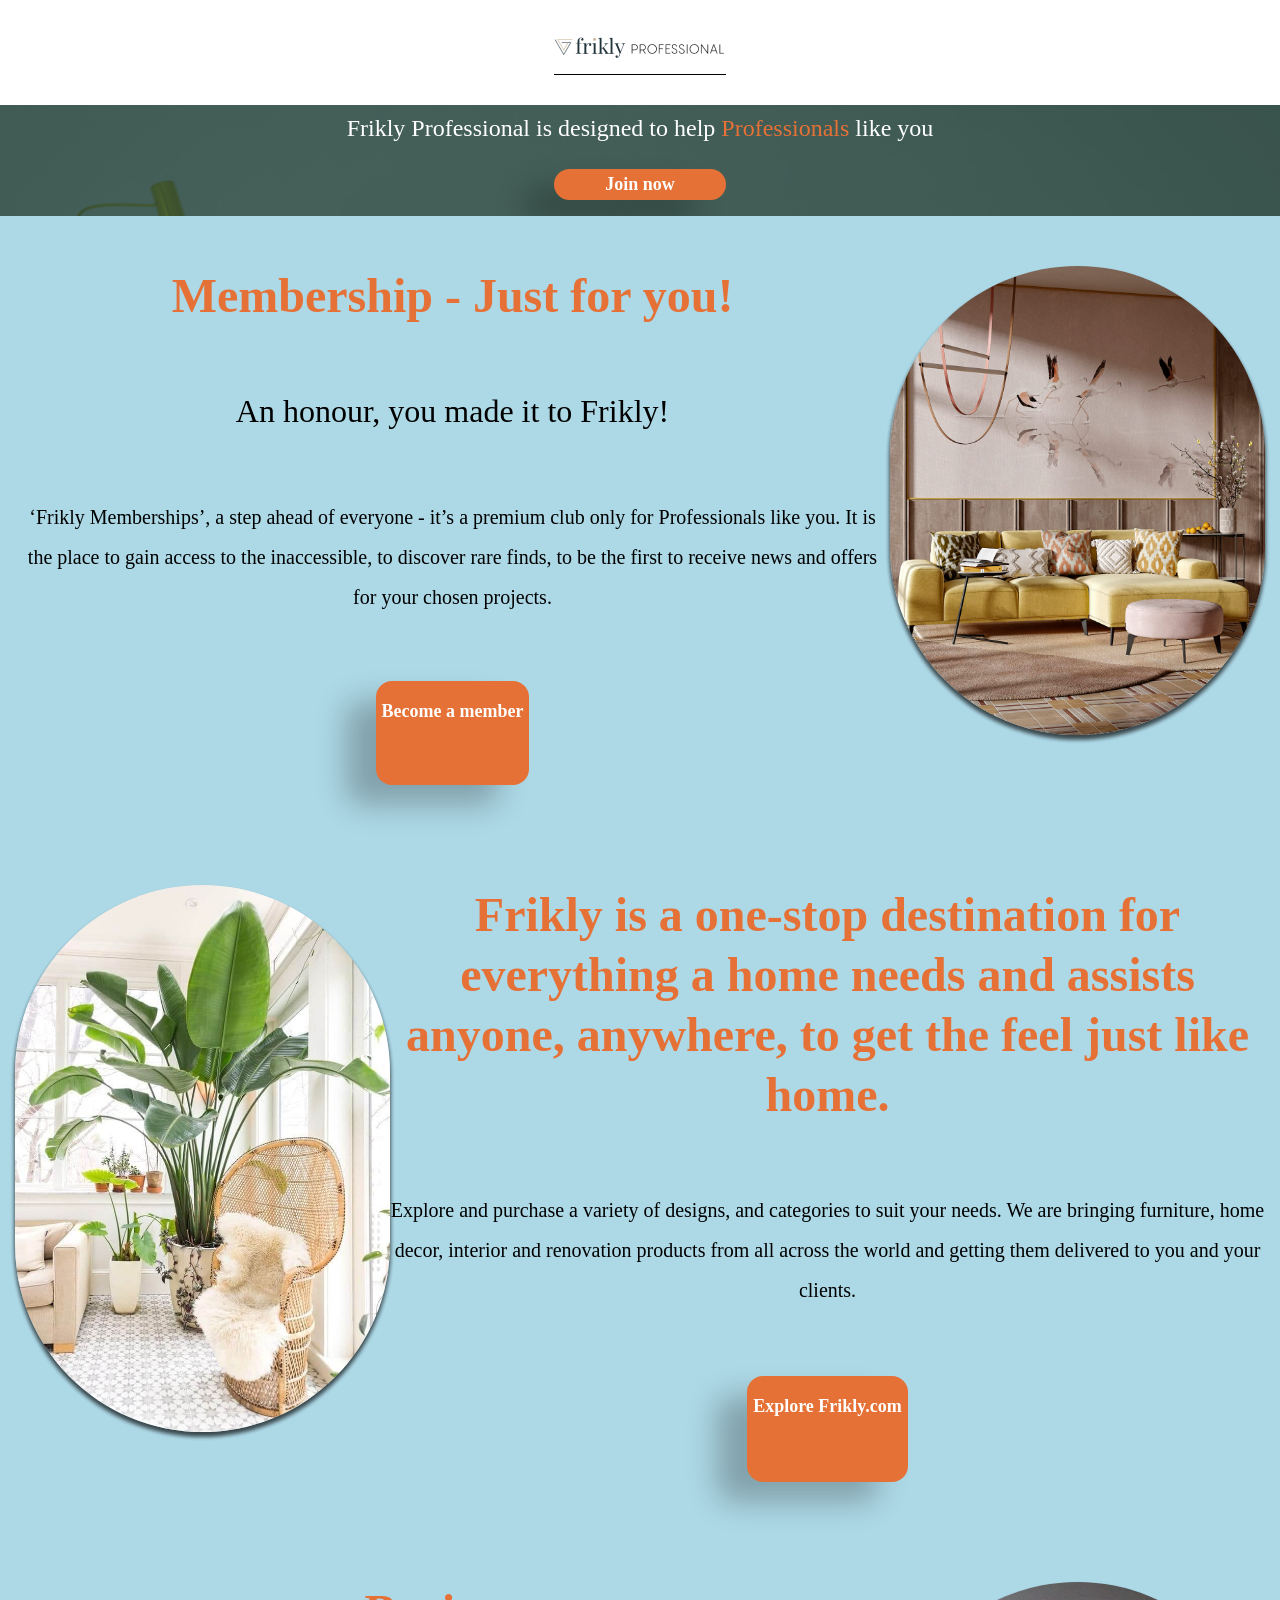
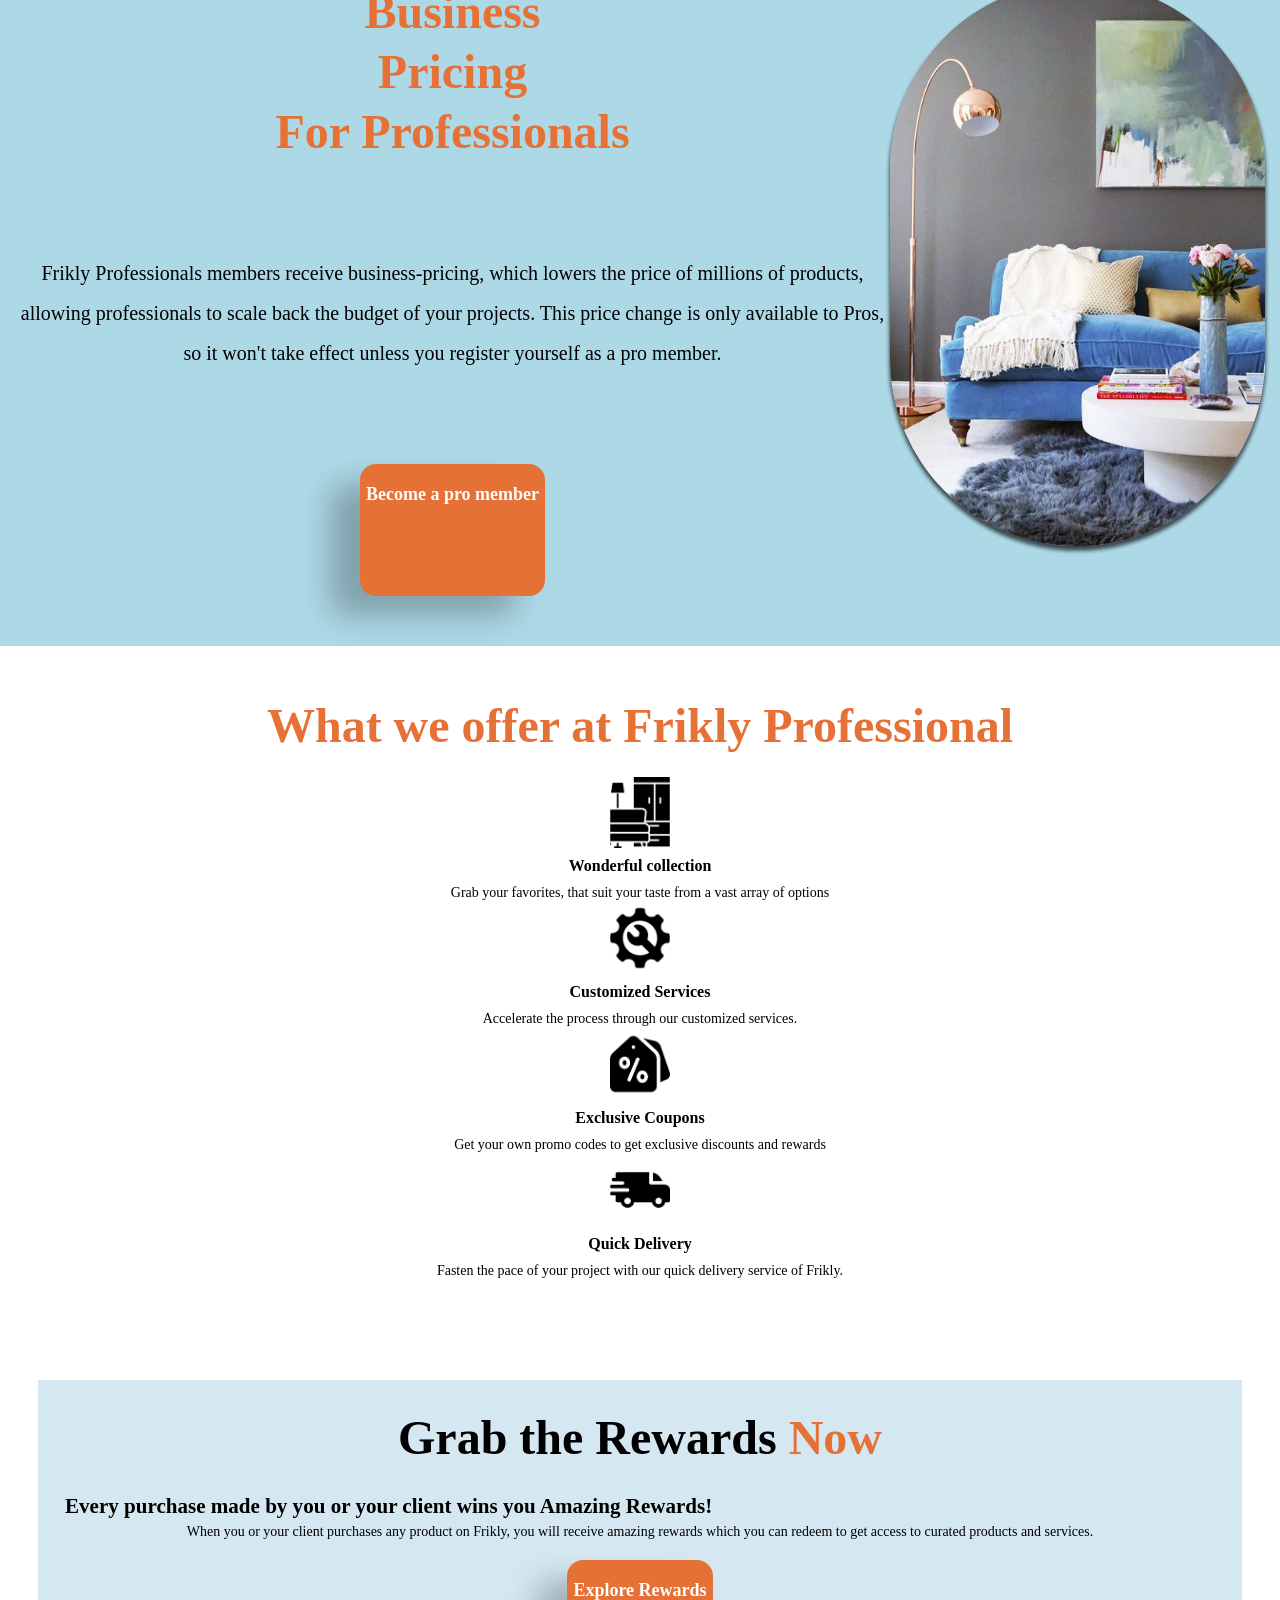
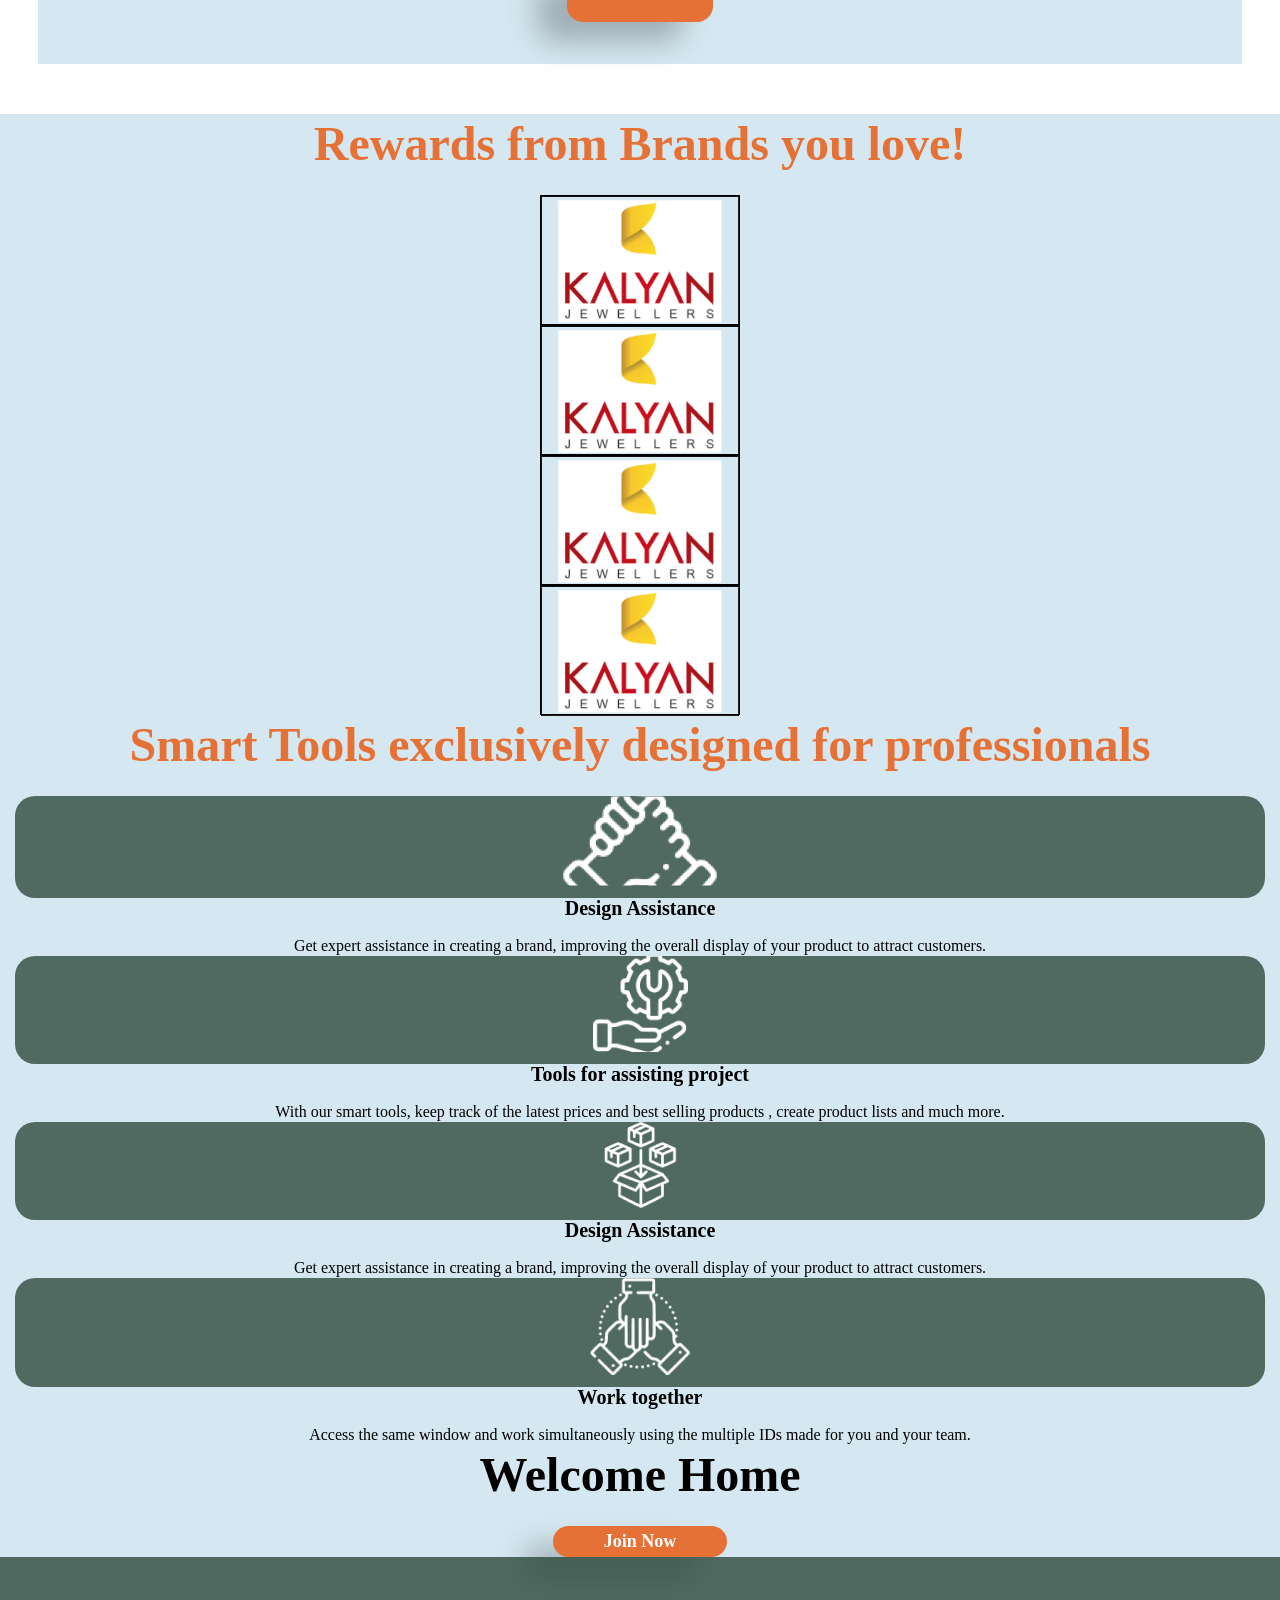
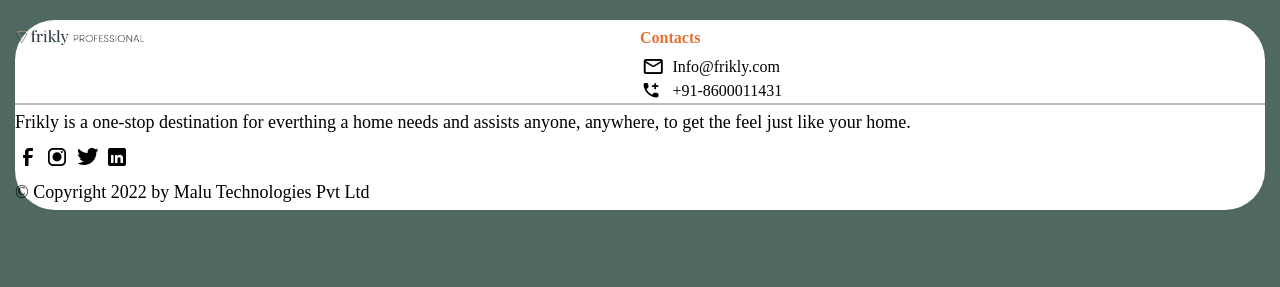
<file: index.html>
<!DOCTYPE html>
<html lang="en">
<head>
  <meta charset="UTF-8">
  <meta http-equiv="X-UA-Compatible" content="IE=edge">
  <meta name="viewport" content="width=device-width, initial-scale=1.0">
  <title>Landing page</title>

  <link rel="stylesheet" href="css/normalize.css">
  <link rel="stylesheet" href="sass/fonts.scss">
  <link rel="stylesheet" href="css/fontello.css">


  <link rel="stylesheet" href="css/style.css">
</head>
<body>

  <header class="header">
    <div class="container"> 
      <a href ="index.html" class ="logo"><img src="images\head.png" alt="logo"></a>
    </div>  
  </header>

  <section class="banner" style="background-image: url(images/Rectangle1.png)">
    <div class="container">
      <h1 class="banner-title">
        Frikly Professional is designed to help <span>Professionals</span> like you
      </h1>
      <a href="#" class="btn">Join now</a>
    </div>
  </section>



  <section class="content">
    <div class="container img-right">
      <div class="img-block">
        <img src=".\images\1picture.jpg" alt="img">
      </div>
      <div class="text-block">
        <h2 class="section-title">Membership - Just for you!</h2>
        <h3 class="subtitle">An honour, you made it to Frikly!</h3>
        <div class="content-info">
        ‘Frikly Memberships’, a step ahead of everyone - it’s a premium club only for Professionals like you. It is the place to gain access to the inaccessible, to discover rare finds, to be the first to receive news and offers for your chosen projects.
      </div>
      <a href="#" class="btn">Become a member</a>
      </div>

    </div>
  </section>

  <section class="content">
    <div class="container img-left">
      <div class="img-block">
        <img src=".\images\2picture.jpg" alt="img">
      </div>
      <div class="text-block">
        <h2 class="section-title">Frikly is a one-stop destination for everything a home needs and assists anyone, anywhere, to get the feel just like home.</h2>
        
        <div class="content-info">
          Explore and purchase a variety of designs, and categories to suit your needs. We are bringing furniture, home decor, interior and renovation products from all across the world and getting them delivered to you and your clients.
      </div>
      <a href="#" class="btn">Explore Frikly.com</a>
      </div>

    </div>
  </section>

  <section class="content">
    <div class="container img-right">
      <div class="img-block">
        <img src=".\images\3picture.jpeg" alt="img">
      </div>
      <div class="text-block">
        <h2 class="section-title">Business<br>
          Pricing<br>
          For Professionals</h2>
        
        <div class="content-info">
          Frikly Professionals members receive business-pricing, which lowers the price of millions of products, allowing professionals to scale back the budget of your projects.
          This price change is only available to Pros, so it won't take effect unless you register yourself as a pro member.
         
      </div>
      <a href="#" class="btn">Become a pro member</a>
      </div>
    </div>
  </section>

  <section class="professional">
    <div class="container">
      <h2 class="section-title">What we offer at Frikly Professional</h2>     
      <div class="professional-container">
        <div class="prof-box">
          <div class="box-img">
          <img src="images/furniture1.png" alt="img">
          </div>
          <h3 class="box-title">Wonderful collection</h3>
          <p class="box-text">Grab your favorites, that suit your taste from a vast array of options
          </p>
        </div>

        <div class="prof-box">
          <div class="box-img">
          <img src="images/repairing-service1.png" alt="img">
          </div>
          <h3 class="box-title">Customized Services</h3>
          <p class="box-text">Accelerate the process through our customized services.
          </p>
        </div>

        <div class="prof-box">
          <div class="box-img">
            <img src="images/coupon1.png" alt="img">
            </div>
          <h3 class="box-title">Exclusive Coupons</h3>
          <p class="box-text">Get your own promo codes to get exclusive discounts and rewards
          </p>
        </div>

        <div class="prof-box">
          <div class="box-img">
            <img src="images/fast-delivery1.png" alt="img">
            </div>
          <h3 class="box-title">Quick Delivery</h3>
          <p class="box-text">Fasten the pace of your project with our quick delivery service of Frikly.
          </p>
        </div>

      </div>

    </div>
  </section>

  <section class="rewards">
    <div class="container">
      <div class="rewards-container">
      <h2 class="section-title">Grab the Rewards <span>Now</span> </h2>  
      <h3 class="sub-title">Every purchase made by you or your client wins you Amazing Rewards!
      </h3>
      <div class="rewards-content">
        When you or your client purchases any product on Frikly, you will receive amazing rewards which you can redeem to get access to curated products and services.
      </div>
      <a href="#" class="btn">Explore Rewards</a>
    </div>
  </div>
  </section>

  <section class="brands">
    <div class="container">
      <h2 class="section-title">Rewards from Brands you love!</h2>  
      <div class="brands-slider">
        <div class="brands-slide">
          <img src="images/image6.png" alt="img">
        </div>
        <div class="brands-slide">
          <img src="images/image6.png" alt="img">
        </div>
        <div class="brands-slide">
          <img src="images/image6.png" alt="img">
        </div>
        <div class="brands-slide">
          <img src="images/image6.png" alt="img">
        </div>

      </div>
    </div>
  </section>

  <section class="smart">
    <div class="container">
      <h2 class="section-title">Smart Tools exclusively designed for professionals</h2>
      <div class="smart-slider">
        <div class="smart-slide">
          <div class="smart-img">
            <img src="images/image10.png" alt="img">
          </div>
          <h3 class="smart-title">Design Assistance</h3>
          <div class="smart-text">
            Get expert assistance in creating a brand, improving the overall display of your product to attract customers.
          </div>
        </div>

        <div class="smart-slide">
          <div class="smart-img">
            <img src="images/repairing-service2.png" alt="img">
          </div>
          <h3 class="smart-title">Tools for assisting project</h3>
          <div class="smart-text">With our smart tools, keep track of the latest prices and best selling products , create product lists and much more.
          </div>
        </div>

        <div class="smart-slide">
          <div class="smart-img">
            <img src="images/image11.png" alt="img">
          </div>
          <h3 class="smart-title">Design Assistance</h3>
          <div class="smart-text">Get expert assistance in creating a brand, improving the overall display of your product to attract customers.
          </div>
        </div>

        <div class="smart-slide">
          <div class="smart-img">
            <img src="images/image12.png" alt="img">
          </div>
          <h3 class="smart-title">Work together</h3>
          <div class="smart-text">
            Access the same window and work simultaneously using the multiple IDs made for you and your team.
          </div>
        </div>
      
      <div class="smart-about">
        <h2 class="section-title">Welcome Home</h2>
        <a href="#" class="btn">Join Now</a>
      </div>
    </div>
    </section>


    <footer class="footer">
      <div class="container">
        <div class="footer-container">
          <div class="footer-top">
            <a href="index.html" class="footer-logo"><img src="images/footer.png" alt="logo"></a>
            <div class="contact">
              <h4 class="contact-title">Contacts</h4>
              <a href="mailto:Info@frikly.com"><i class="icon-ico1"></i>Info@frikly.com</a>
              <a href="tel:918600011431"><i class="icon-ico2"></i>+91-8600011431</a>           


            </div>

          </div>
          <div class="footer-bottom">
            <div class="footer-text">Frikly is a one-stop destination for everthing a home needs and assists anyone, anywhere, to get the feel just like your home.
            </div>
            <div class="social">
              <a href="#"><i class='icon-ico3'></i></a>
              <a href="#"><i class='icon-ico4'></i></a>
              <a href="#"><i class='icon-ico5'></i></a>
              <a href="#"><i class='icon-ico6'></i></a>

            </div>
            <div class="footer-about">© Copyright 2022 by Malu Technologies Pvt Ltd
            </div>

          </div>
        </div>

      </div>
    </footer>

 
  
  

  <!-- <script src="js/script.js"></script> -->
</body>
</html>
</file>
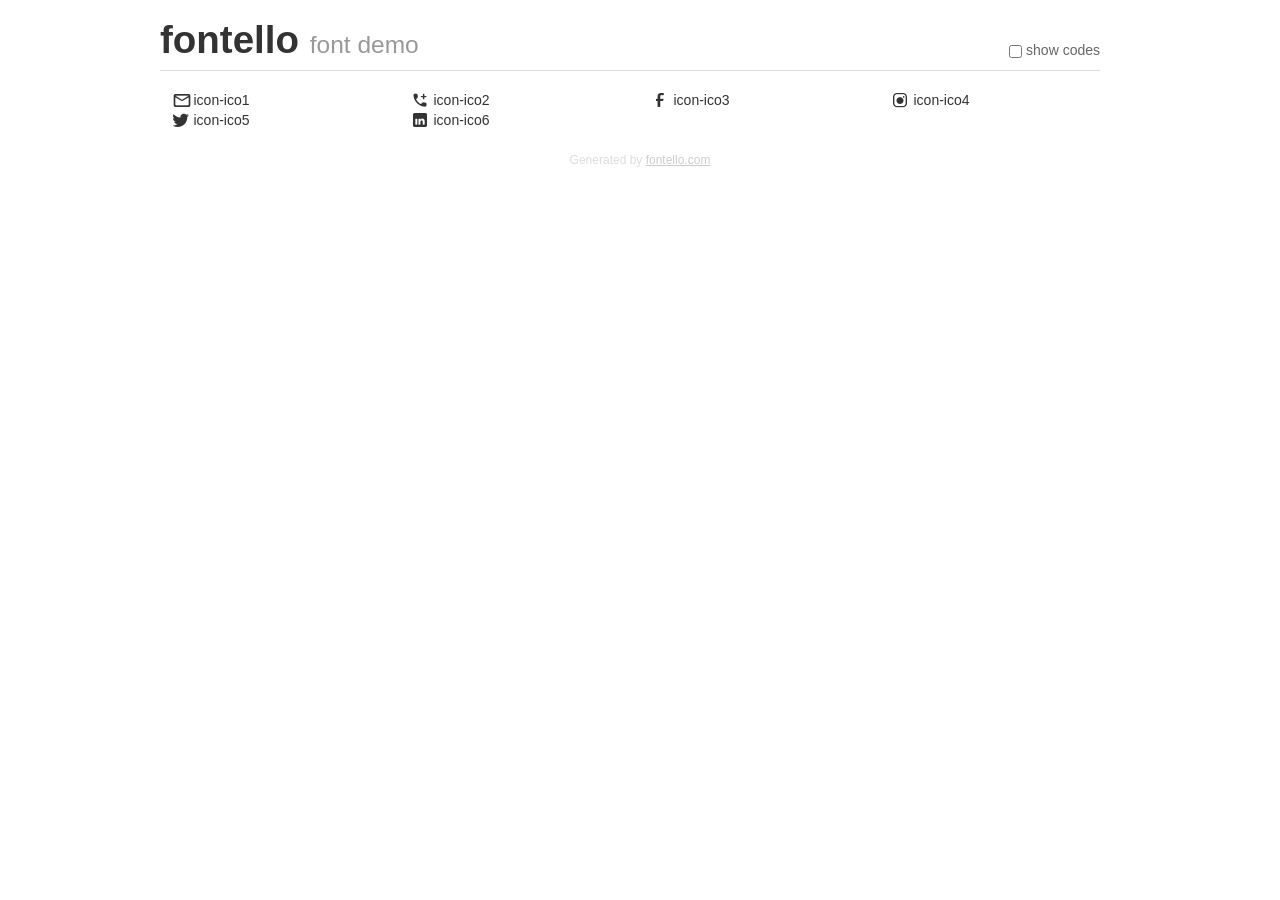
<file: fontello-65391796/demo.html>
<!DOCTYPE html>
<html>
  <head>
  <!--[if lt IE 9]><script language="javascript" type="text/javascript" src="//html5shim.googlecode.com/svn/trunk/html5.js"></script><![endif]-->
  <meta charset="UTF-8">
  <style>
    html {
      font-size: 100%;
      -webkit-text-size-adjust: 100%;
      -ms-text-size-adjust: 100%;
    }
    a:focus {
      outline: thin dotted #333;
      outline: 5px auto -webkit-focus-ring-color;
      outline-offset: -2px;
    }
    a:hover,
    a:active {
      outline: 0;
    }
    input {
      margin: 0;
      font-size: 100%;
      vertical-align: middle;
      *overflow: visible;
      line-height: normal;
    }
    input::-moz-focus-inner {
      padding: 0;
      border: 0;
    }
    body {
      margin: 0;
      font-family: "Helvetica Neue", Helvetica, Arial, sans-serif;
      font-size: 14px;
      line-height: 20px;
      color: #333;
      background-color: #fff;
    }
    a {
      color: #08c;
      text-decoration: none;
    }
    a:hover {
      color: #005580;
      text-decoration: underline;
    }
    .row {
      margin-left: -20px;
      *zoom: 1;
    }
    .row:before,
    .row:after {
      display: table;
      content: "";
      line-height: 0;
    }
    .row:after {
      clear: both;
    }
    .span3 {
      float: left;
      min-height: 1px;
      margin-left: 20px;
      width: 220px;
    }
    .container {
      width: 940px;
      margin-right: auto;
      margin-left: auto;
      *zoom: 1;
    }
    .container:before,
    .container:after {
      display: table;
      content: "";
      line-height: 0;
    }
    .container:after {
      clear: both;
    }
    small {
      font-size: 85%;
    }
    h1 {
      margin: 10px 0;
      font-family: inherit;
      font-weight: bold;
      line-height: 20px;
      color: inherit;
      text-rendering: optimizelegibility;
      line-height: 40px;
      font-size: 38.5px;
    }
    h1 small {
      font-weight: normal;
      line-height: 1;
      color: #999;
      font-size: 24.5px;
    }

    body {
      margin-top: 90px;
    }
    .header {
      position: fixed;
      top: 0;
      left: 50%;
      margin-left: -480px;
      background-color: #fff;
      border-bottom: 1px solid #ddd;
      padding-top: 10px;
      z-index: 10;
    }
    .footer {
      color: #ddd;
      font-size: 12px;
      text-align: center;
      margin-top: 20px;
    }
    .footer a {
      color: #ccc;
      text-decoration: underline;
    }
    .the-icons {
      font-size: 14px;
      line-height: 24px;
    }
    .switch {
      position: absolute;
      right: 0;
      bottom: 10px;
      color: #666;
    }
    .switch input {
      margin-right: 0.3em;
    }
    .codesOn .i-name {
      display: none;
    }
    .codesOn .i-code {
      display: inline;
    }
    .i-code {
      display: none;
    }
    @font-face {
      font-family: 'fontello';
      src: url('./font/fontello.eot?47991357');
      src: url('./font/fontello.eot?47991357#iefix') format('embedded-opentype'),
           url('./font/fontello.woff?47991357') format('woff'),
           url('./font/fontello.ttf?47991357') format('truetype'),
           url('./font/fontello.svg?47991357#fontello') format('svg');
      font-weight: normal;
      font-style: normal;
    }
    .demo-icon {
      font-family: "fontello";
      font-style: normal;
      font-weight: normal;
      speak: never;
     
      display: inline-block;
      text-decoration: inherit;
      width: 1em;
      margin-right: .2em;
      text-align: center;
      /* opacity: .8; */
     
      /* For safety - reset parent styles, that can break glyph codes*/
      font-variant: normal;
      text-transform: none;
     
      /* fix buttons height, for twitter bootstrap */
      line-height: 1em;
     
      /* Animation center compensation - margins should be symmetric */
      /* remove if not needed */
      margin-left: .2em;
     
      /* You can be more comfortable with increased icons size */
      /* font-size: 120%; */
     
      /* Font smoothing. That was taken from TWBS */
      -webkit-font-smoothing: antialiased;
      -moz-osx-font-smoothing: grayscale;
     
      /* Uncomment for 3D effect */
      /* text-shadow: 1px 1px 1px rgba(127, 127, 127, 0.3); */
    }
    </style>
    <link rel="stylesheet" href="css/animation.css"><!--[if IE 7]><link rel="stylesheet" href="css/" + font.fontname + "-ie7.css"><![endif]-->
    <script>
      function toggleCodes(on) {
        var obj = document.getElementById('icons');
      
        if (on) {
          obj.className += ' codesOn';
        } else {
          obj.className = obj.className.replace(' codesOn', '');
        }
      }
    </script>
  </head>
  <body>
    <div class="container header">
      <h1>fontello <small>font demo</small></h1>
      <label class="switch">
        <input type="checkbox" onclick="toggleCodes(this.checked)">show codes
      </label>
    </div>
    <div class="container" id="icons">
      <div class="row">
        <div class="span3" title="Code: 0xe804">
          <i class="demo-icon icon-ico1">&#xe804;</i> <span class="i-name">icon-ico1</span><span class="i-code">0xe804</span>
        </div>
        <div class="span3" title="Code: 0xe805">
          <i class="demo-icon icon-ico2">&#xe805;</i> <span class="i-name">icon-ico2</span><span class="i-code">0xe805</span>
        </div>
        <div class="span3" title="Code: 0xe806">
          <i class="demo-icon icon-ico3">&#xe806;</i> <span class="i-name">icon-ico3</span><span class="i-code">0xe806</span>
        </div>
        <div class="span3" title="Code: 0xe807">
          <i class="demo-icon icon-ico4">&#xe807;</i> <span class="i-name">icon-ico4</span><span class="i-code">0xe807</span>
        </div>
      </div>
      <div class="row">
        <div class="span3" title="Code: 0xe808">
          <i class="demo-icon icon-ico5">&#xe808;</i> <span class="i-name">icon-ico5</span><span class="i-code">0xe808</span>
        </div>
        <div class="span3" title="Code: 0xe809">
          <i class="demo-icon icon-ico6">&#xe809;</i> <span class="i-name">icon-ico6</span><span class="i-code">0xe809</span>
        </div>
      </div>
    </div>
    <div class="container footer">Generated by <a href="https://fontello.com">fontello.com</a></div>
  </body>
</html>
</file>
<file: css/fontello.css>
@font-face {
  font-family: 'fontello';
  src: url('../fonts/fontello.eot?47319754');
  src: url('../fonts/fontello.eot?47319754#iefix') format('embedded-opentype'),
       url('../fonts/fontello.woff2?47319754') format('woff2'),
       url('../fonts/fontello.woff?47319754') format('woff'),
       url('../fonts/fontello.ttf?47319754') format('truetype'),
       url('../fonts/') format('svg');
  font-weight: normal;
  font-style: normal;
}
/* Chrome hack: SVG is rendered more smooth in Windozze. 100% magic, uncomment if you need it. */
/* Note, that will break hinting! In other OS-es font will be not as sharp as it could be */
/*
@media screen and (-webkit-min-device-pixel-ratio:0) {
  @font-face {
    font-family: 'fontello';
    src: url('../font/fontello.svg?47319754#fontello') format('svg');
  }
}
*/
[class^="icon-"]:before, [class*=" icon-"]:before {
  font-family: "fontello";
  font-style: normal;
  font-weight: normal;
  speak: never;

  display: inline-block;
  text-decoration: inherit;
  width: 1em;
  margin-right: .2em;
  text-align: center;
  /* opacity: .8; */

  /* For safety - reset parent styles, that can break glyph codes*/
  font-variant: normal;
  text-transform: none;

  /* fix buttons height, for twitter bootstrap */
  line-height: 1em;

  /* Animation center compensation - margins should be symmetric */
  /* remove if not needed */
  margin-left: .2em;

  /* you can be more comfortable with increased icons size */
  /* font-size: 120%; */

  /* Font smoothing. That was taken from TWBS */
  -webkit-font-smoothing: antialiased;
  -moz-osx-font-smoothing: grayscale;

  /* Uncomment for 3D effect */
  /* text-shadow: 1px 1px 1px rgba(127, 127, 127, 0.3); */
}

.icon-ico1:before { content: '\e804'; } /* '' */
.icon-ico2:before { content: '\e805'; } /* '' */
.icon-ico3:before { content: '\e806'; } /* '' */
.icon-ico4:before { content: '\e807'; } /* '' */
.icon-ico5:before { content: '\e808'; } /* '' */
.icon-ico6:before { content: '\e809'; } /* '' */
/*# sourceMappingURL=[data-uri] */
</file>
<file: css/style.css>
/* Variables */
/* Global */
.title {
  color: blueviolet;
}

* {
  margin: 0;
  padding: 0;
  text-decoration: none;
  box-sizing: border-box;
}

body {
  position: relative;
  margin: auto;
  font-family: "OpenSans";
  font-weight: 400;
  font-size: 18px;
  line-height: 35px;
  color: #000000;
  font-style: normal;
  letter-spacing: normal;
  overflow-x: hidden;
}

.logo {
  display: flex;
  justify-content: center;
}

.container {
  width: 100%;
  padding: 0 15px;
}

.header {
  padding: 26px 0 30px;
}

.banner {
  background-size: cover;
  background-repeat: no-repeat;
  padding: 6px 0 16px;
}
.banner .btn {
  display: table;
  margin: 0 auto;
  padding: 3px 51px;
}

.banner-title {
  font-family: "Crimson Pro";
  font-style: normal;
  font-weight: 400;
  font-size: 24px;
  line-height: 35px;
  color: #FFFFFF;
  text-align: center;
  margin: 0 0 23px 0;
}
.banner-title span {
  color: #E67136;
}

.content {
  background: lightblue;
  padding: 50px 0;
}

.text-block {
  display: flex;
  flex-wrap: wrap;
  justify-content: center;
}

.section-title {
  font-family: "CrimsonPro";
  font-style: normal;
  font-weight: 700;
  font-size: 22px;
  line-height: 25px;
  text-align: center;
  color: #E67136;
  width: 100%;
  margin: 0 auto 21px;
}

.subtitle {
  font-family: "CrimsonPro";
  font-style: normal;
  font-weight: 500;
  font-size: 22px;
  line-height: 20px;
  text-align: center;
  color: #000000;
  width: 100%;
  margin: 0 auto 21px;
}

.content-info {
  font-family: "OpenSans";
  font-style: normal;
  font-weight: 400;
  font-size: 18px;
  line-height: 35px;
  text-align: center;
  color: #000000;
  margin: 0 auto 21px;
}

.btn {
  font-family: "Open Sans";
  font-style: normal;
  font-weight: 600;
  font-size: 18px;
  line-height: 25px;
  text-align: center;
  color: #FFFFFF;
  background: #E67136;
  box-shadow: -30px 20px 30px rgba(0, 0, 0, 0.25);
  border-radius: 16px;
  padding: 18.5px 6px;
}

.img-block {
  margin: 0 auto 50px;
}
.img-block img {
  box-shadow: 0px 4px 4px rgba(0, 0, 0, 0.25), 0px 4px 4px rgba(0, 0, 0, 0.25), 0px 4px 4px rgba(0, 0, 0, 0.25), 0px 4px 4px rgba(0, 0, 0, 0.25);
  border-radius: 295px;
  display: block;
  -o-object-fit: cover;
     object-fit: cover;
  width: 100%;
}

.professional {
  padding: 50px 0;
}

.prof-box {
  display: flex;
  flex-direction: column;
  flex-wrap: wrap;
  justify-content: center;
}

.box-title {
  font-family: "Crimson Pro";
  font-style: normal;
  font-weight: 700;
  font-size: 16px;
  line-height: 16px;
  text-align: center;
  color: #000000;
  margin: 0 auto 10px;
}

.box-text {
  font-family: "Open Sans";
  font-style: normal;
  font-weight: 300;
  font-size: 14px;
  line-height: 18px;
  text-align: center;
  color: #000000;
}

.box-img {
  margin: 0 auto 10px;
}
.box-img img {
  display: block;
  margin: 0 auto;
  max-width: 60px;
  -o-object-fit: cover;
     object-fit: cover;
}

.rewards {
  padding: 50px 0;
}
.rewards .section-title {
  color: black;
}
.rewards .section-title span {
  color: #E67136;
}
.rewards .btn {
  display: table;
  margin: 0 auto;
}
.rewards .container {
  padding: 0 38px;
}

.rewards-content {
  font-family: "Open Sans";
  font-style: normal;
  font-weight: 300;
  font-size: 14px;
  line-height: 16px;
  text-align: center;
  color: #000000;
  margin: 0 auto 20px;
}

.rewards-container {
  margin: 0 auto;
  background: rgb(213, 232, 241);
  padding: 28px 27px 42px;
}

.brands {
  background: rgb(213, 232, 241);
}

.brands-slide {
  border: 1px solid #000000;
  width: 200px;
  height: 130px;
  margin: 0 auto;
}
.brands-slide img {
  display: block;
  width: 100%;
  -o-object-fit: cover;
     object-fit: cover;
}

.smart {
  background: rgb(213, 232, 241);
}

.smart-slide {
  display: flex;
  flex-direction: column;
  flex-wrap: wrap;
  justify-content: center;
}

.smart-img {
  background: #506961;
  border-radius: 20px;
  text-align: center;
  margin: o auto 25px;
}

.smart-title {
  font-family: "Crimson Pro";
  font-style: normal;
  font-weight: 700;
  font-size: 20px;
  line-height: 20px;
  text-align: center;
  color: #000000;
  margin: 0 auto 18px;
}

.smart-text {
  font-family: "Open Sans";
  font-style: normal;
  font-weight: 300;
  font-size: 16px;
  line-height: 20px;
  text-align: center;
  color: #000000;
}

.smart-about .section-title {
  font-weight: 700;
  color: #000000;
}
.smart-about .btn {
  padding: 3px 51px;
  display: table;
  margin: 0 auto;
}

.footer {
  background: rgba(36, 68, 57, 0.8);
  padding: 63px 0 77px;
}

.footer-container {
  background: #FFFFFF;
  border-radius: 40px;
}

.footer-top {
  border-bottom: 2px solid #BBBBBB;
  display: flex;
  justify-content: space-between;
  width: 100%;
}

.footer-logo {
  width: 50%;
}
.footer-logo img {
  max-width: 130px;
  -o-object-fit: cover;
     object-fit: cover;
}

.contact {
  width: 50%;
  display: flex;
  flex-direction: column;
  flex-wrap: wrap;
}
.contact a {
  font-family: "Roboto";
  font-style: normal;
  font-weight: 400;
  font-size: 16px;
  line-height: 150%;
  color: #000000;
}
.contact a i {
  margin: 0 10px 0 0;
}

.social a i:before {
  color: #000000;
  transition: 0.5s;
}
.social a i:hover:before {
  color: aqua;
}

.contact-title {
  font-family: "Roboto";
  font-style: normal;
  font-weight: 700;
  font-size: 16px;
  color: #E67136;
}

@media (min-width: 1280px) {
  .section-title {
    font-size: 48px;
    line-height: 60px;
  }
  .subtitle {
    font-size: 32px;
    line-height: 45px;
  }
  .content-info {
    font-size: 20px;
    line-height: 40px;
  }
  .img-block img {
    max-width: 463px;
  }
  .content .container.img-right .img-block {
    order: 2;
  }
  .content .container.img-right .text-block {
    order: 1;
  }
  .content .container {
    display: flex;
    justify-content: space-between;
  }
  .img-block {
    width: 30%;
  }
  .text-block {
    width: 70%;
  }
}

/*# sourceMappingURL=[data-uri] */
</file>
<file: fontello-65391796/css/animation.css>
/*
   Animation example, for spinners
*/
.animate-spin {
  -moz-animation: spin 2s infinite linear;
  -o-animation: spin 2s infinite linear;
  -webkit-animation: spin 2s infinite linear;
  animation: spin 2s infinite linear;
  display: inline-block;
}
@-moz-keyframes spin {
  0% {
    -moz-transform: rotate(0deg);
    -o-transform: rotate(0deg);
    -webkit-transform: rotate(0deg);
    transform: rotate(0deg);
  }

  100% {
    -moz-transform: rotate(359deg);
    -o-transform: rotate(359deg);
    -webkit-transform: rotate(359deg);
    transform: rotate(359deg);
  }
}
@-webkit-keyframes spin {
  0% {
    -moz-transform: rotate(0deg);
    -o-transform: rotate(0deg);
    -webkit-transform: rotate(0deg);
    transform: rotate(0deg);
  }

  100% {
    -moz-transform: rotate(359deg);
    -o-transform: rotate(359deg);
    -webkit-transform: rotate(359deg);
    transform: rotate(359deg);
  }
}
@-o-keyframes spin {
  0% {
    -moz-transform: rotate(0deg);
    -o-transform: rotate(0deg);
    -webkit-transform: rotate(0deg);
    transform: rotate(0deg);
  }

  100% {
    -moz-transform: rotate(359deg);
    -o-transform: rotate(359deg);
    -webkit-transform: rotate(359deg);
    transform: rotate(359deg);
  }
}
@-ms-keyframes spin {
  0% {
    -moz-transform: rotate(0deg);
    -o-transform: rotate(0deg);
    -webkit-transform: rotate(0deg);
    transform: rotate(0deg);
  }

  100% {
    -moz-transform: rotate(359deg);
    -o-transform: rotate(359deg);
    -webkit-transform: rotate(359deg);
    transform: rotate(359deg);
  }
}
@keyframes spin {
  0% {
    -moz-transform: rotate(0deg);
    -o-transform: rotate(0deg);
    -webkit-transform: rotate(0deg);
    transform: rotate(0deg);
  }

  100% {
    -moz-transform: rotate(359deg);
    -o-transform: rotate(359deg);
    -webkit-transform: rotate(359deg);
    transform: rotate(359deg);
  }
}
</file>
